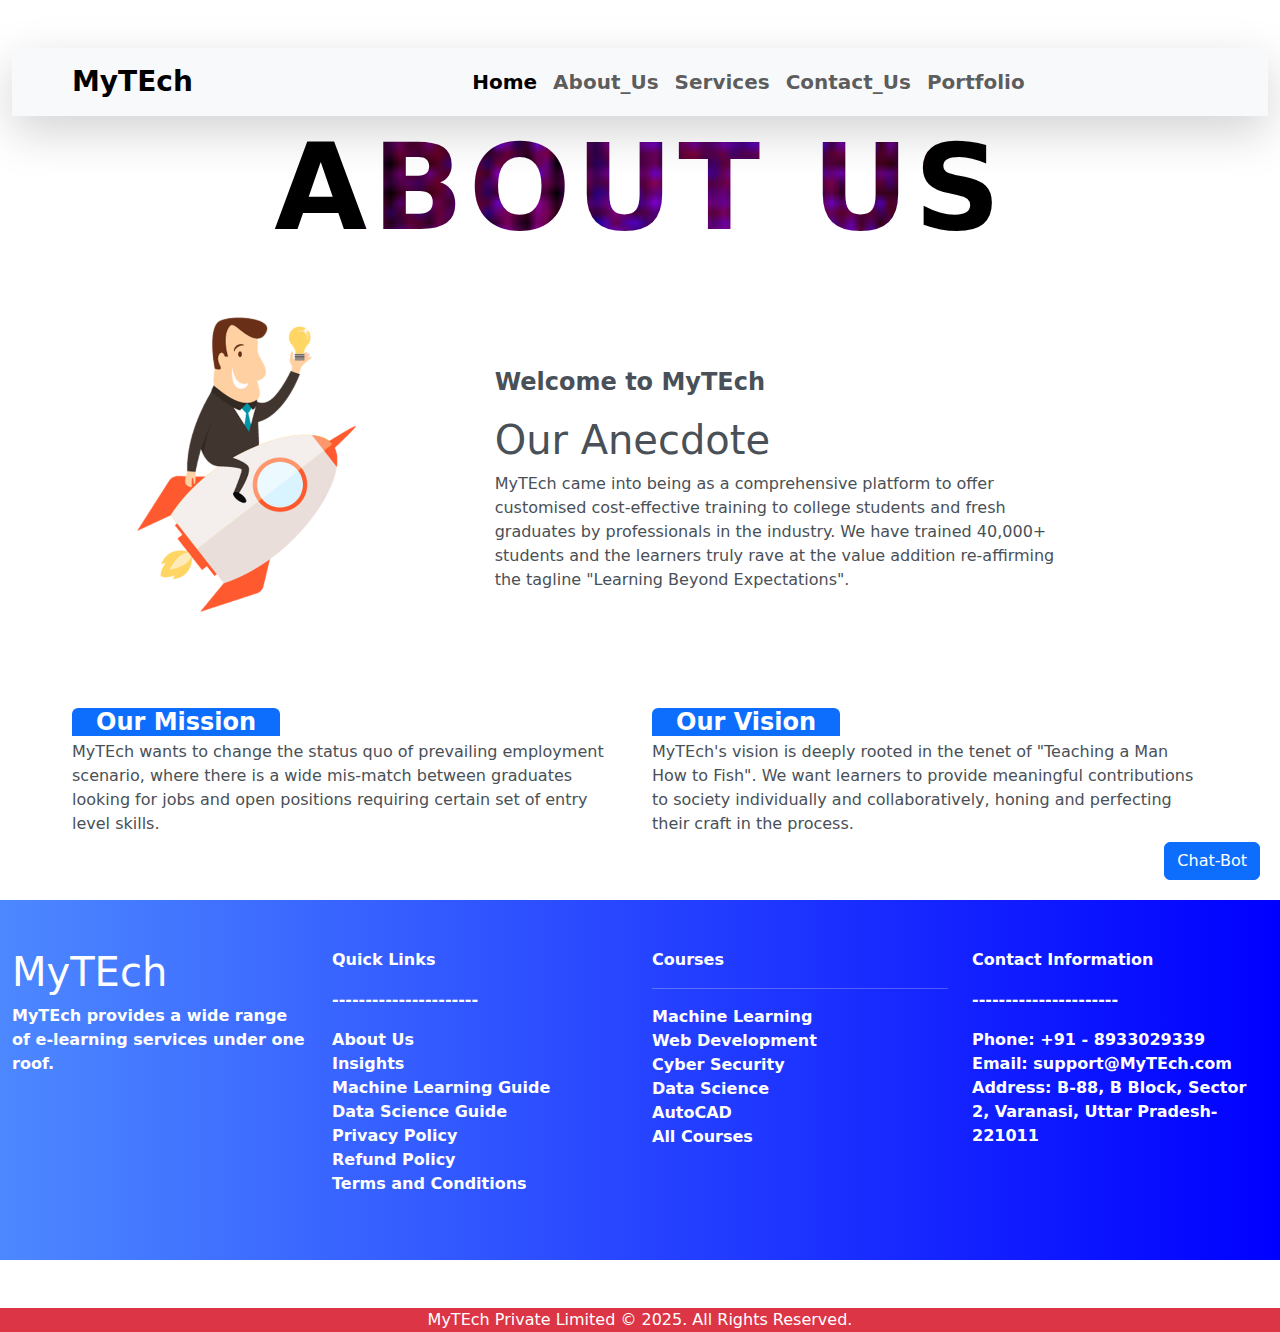
<file: About.html>
<!DOCTYPE html>
<html lang="en">
  <head>
    <meta charset="UTF-8" />
    <meta name="viewport" content="width=device-width, initial-scale=1.0" />
    <title>MyTEch-about</title>
    <link rel="stylesheet" href="css/index.css" />
    <link rel="stylesheet" href="css/about.css" />
    <link
      href="https://cdn.jsdelivr.net/npm/bootstrap@5.3.3/dist/css/bootstrap.min.css"
      rel="stylesheet"
      integrity="sha384-QWTKZyjpPEjISv5WaRU9OFeRpok6YctnYmDr5pNlyT2bRjXh0JMhjY6hW+ALEwIH"
      crossorigin="anonymous"
    />
  </head>
  <body>
  <!-- //Page Loader -->

  <div class="loader-container" id="loader">
    <div class="loader"></div>
</div>

    <button  type="button" class="btn btn-primary chat-bot" data-bs-toggle="modal" data-bs-target="#staticBackdrop">
      Chat-Bot
    </button>

    <!-- Modal -->
<div class="modal fade" id="staticBackdrop" data-bs-backdrop="static" data-bs-keyboard="false" tabindex="-1" aria-labelledby="staticBackdropLabel" aria-hidden="true">
  <div class="modal-dialog">
    <div class="modal-content">
      <div class="modal-header">
        <h1 class="modal-title fs-5" id="staticBackdropLabel">Chat with AI</h1>
        <button type="button" class="btn-close" data-bs-dismiss="modal" aria-label="Close"></button>
      </div>
      <div class="modal-body">
          <iframe
            src="https://www.chatbase.co/chatbot-iframe/03wIKI7X1naOhrCHXk9en"
            width="380px"
            style="height: 450px;"
            frameborder="0"
          ></iframe>
      </div>
     
    </div>
  </div>
</div>
    <!-- chatbot -->
  
  
    <div class="container-fluid mt-5 text-dark-emphasis">

      <nav class="navbar navbar-expand-lg bg-body-tertiary shadow-lg ">
        <div class="container-fluid ">
          <a class="navbar-brand mx-5 fs-3 fw-bolder" href="index.html">MyTEch</a>
          <button
            class="navbar-toggler"
            type="button"
            data-bs-toggle="collapse"
            data-bs-target="#navbarSupportedContent"
            aria-controls="navbarSupportedContent"
            aria-expanded="false"
            aria-label="Toggle navigation"
          >
            <span class="navbar-toggler-icon"></span>
          </button>
          <div class="collapse navbar-collapse" id="navbarSupportedContent">
            <ul class="navbar-nav me-auto mb-2 mb-lg-0"></ul>
            <ul class="navbar-nav me-auto mb-2 mb-lg-0">
              <li class="nav-item">
                <a class="nav-link active fs-5 fw-bolder" aria-current="page" href="index.html">Home</a>
              </li>
              <li class="nav-item">
                <a class="nav-link fs-5 fw-bolder" href="About.html">About_Us</a>
              </li>
              <li class="nav-item">
                <a class="nav-link fs-5 fw-bolder" href="services.html">Services</a>
              </li>
              <li class="nav-item">
                <a class="nav-link fs-5 fw-bolder" href="Contact.html">Contact_Us</a>
              </li>
              <li class="nav-item">
                <a class="nav-link fs-5 fw-bolder" href="https://portfolio-of.netlify.app/">Portfolio</a>
                
              </li>
            </ul>
          </div>
        </div>
      </nav>
      <div class="row">
        <div class="col-12">
          <h1 class="myText text-center">About Us</h1>
        </div>
      </div>


      <div class="row m-md-5 m-sm-1">
        <div class="col-md-4">
          <img
            src="assests/weare.png"
            height="350px"
            class="img-fluid"
            alt=""
          />
        </div>
        <div class="col-md-7 fw-bold col-sm-12 p-5">
          <p class="fs-4 fw-bold">Welcome to MyTEch</p>
          <h1>Our Anecdote</h1>
          <p class="fw-medium">
            MyTEch came into being as a comprehensive platform to offer
            customised cost-effective training to college students and fresh
            graduates by professionals in the industry. We have trained
            40,000+ students and the learners truly rave at the value addition
            re-affirming the tagline "Learning Beyond Expectations".
          </p>
        </div>
      </div>

      <!-- our mission -->

      <div class="row m-md-5 m-sm-1">
        <div class="col-md-6 col-sm-12">
          <p>
            <span  class="fs-4 text-bg-primary px-4 rounded-top fw-bolder">Our Mission</span><br>
            
MyTEch wants to change the status quo of prevailing employment scenario, where there is a wide mis-match between graduates looking for jobs and open positions requiring certain set of entry level skills.
          </p>
        </div>
        <div class="col-md-6 col-sm-12">

          <p class="fs-6">
            <span class="fs-4 text-bg-primary px-4 rounded-top fw-bolder"> Our Vision</span><br>
           
            MyTEch's vision is deeply rooted in the tenet of "Teaching a Man How to Fish". We want learners to provide meaningful contributions to society individually and collaboratively, honing and perfecting their craft in the process.
          </p>
        </div>
      </div>

      <!-- footer start herre -->
      <div
      class="row text-white fw-bold my-5 d-flex justify-content-evenly"
      style="
        background-image: linear-gradient(to right, rgb(77, 136, 255), blue);
      "
    >
      <div class="col-sm-12 col-md-3 my-5">
        <h1>MyTEch</h1>
        <p>
          MyTEch provides a wide range of e-learning services under one roof.
        </p>
      </div>

      <div class="col-sm-12 col-md-3 my-5">
        <p>Quick Links</p>
        <p>----------------------</p>
        <p>
          About Us <br> Insights <br> Machine Learning Guide <br> Data Science Guide <br> Privacy
          Policy <br> Refund Policy <br> Terms and Conditions
        </p>
      </div>

      <div class="col-sm-12 col-md-3 my-5">
        <p>Courses</p>
        <hr />
        <p>
          Machine Learning <br> Web Development <br> Cyber Security <br> Data Science <br> AutoCAD <br>
          All Courses
        </p>
      </div>

      <div class="col-sm-12 col-md-3 my-5">
        <p>Contact Information</p>
        <p>----------------------</p>
        <p>
          Phone: +91 - 8933029339 <br />
          Email: support@MyTEch.com
          <br />
          Address: B-88, B Block, Sector 2, Varanasi, Uttar Pradesh-221011
        </p>
      </div>
    </div>
    <div class="row">
      <div class="col-12 text-center text-bg-danger">MyTEch Private Limited © 2025. All Rights Reserved.</div>
    </div>

    </div>

    <script
      src="https://cdn.jsdelivr.net/npm/bootstrap@5.3.3/dist/js/bootstrap.bundle.min.js"
      integrity="sha384-YvpcrYf0tY3lHB60NNkmXc5s9fDVZLESaAA55NDzOxhy9GkcIdslK1eN7N6jIeHz"
      crossorigin="anonymous"
    ></script>

    <script src="js/app.js"></script>

  </body>
</html>
</file>
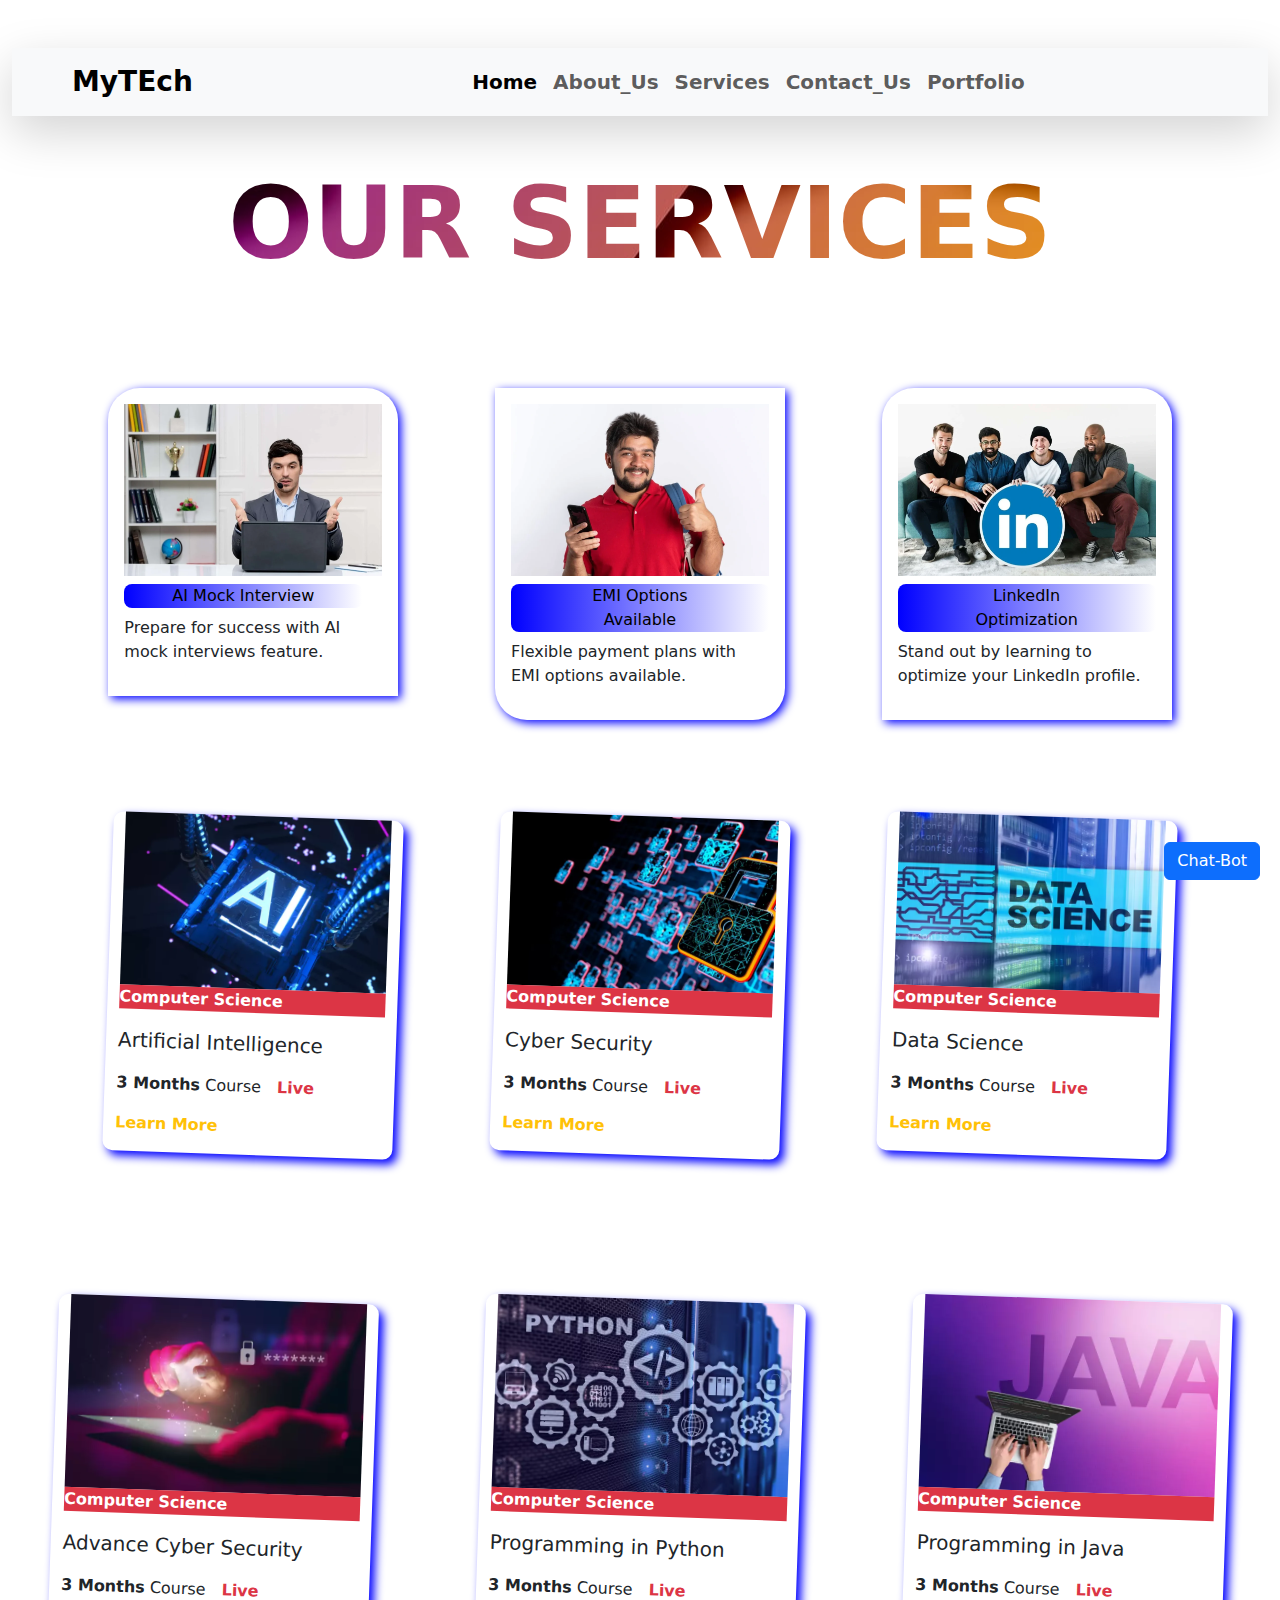
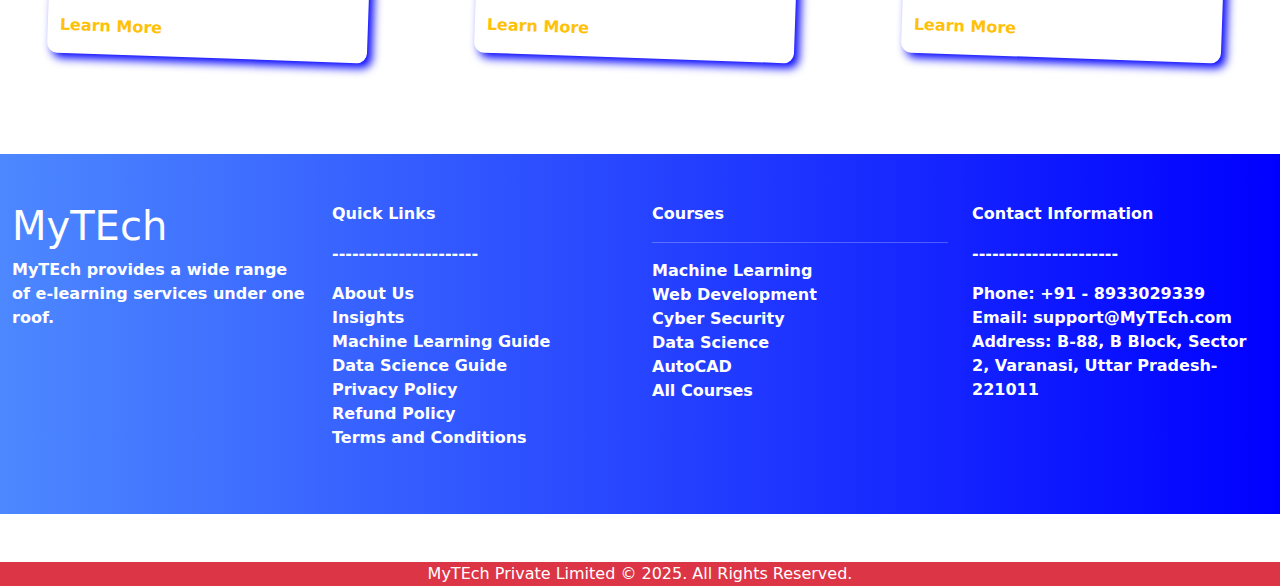
<file: services.html>
<!DOCTYPE html>
<html lang="en">
<head>
    <meta charset="UTF-8">
    <meta name="viewport" content="width=device-width, initial-scale=1.0">
    <title>MyTEch-Services</title>
    <link rel="stylesheet" href="css/index.css">
    <!-- <link rel="stylesheet" href="css/about.css"> -->
    <link rel="stylesheet" href="css/services.css">
    <link
    href="https://cdn.jsdelivr.net/npm/bootstrap@5.3.3/dist/css/bootstrap.min.css"
    rel="stylesheet"
    integrity="sha384-QWTKZyjpPEjISv5WaRU9OFeRpok6YctnYmDr5pNlyT2bRjXh0JMhjY6hW+ALEwIH"
    crossorigin="anonymous"
  />
</head>
<body>

    <!-- //Page Loader -->

    <div class="loader-container" id="loader">
      <div class="loader"></div>
  </div>
    
  <button  type="button" class="btn btn-primary chat-bot" data-bs-toggle="modal" data-bs-target="#staticBackdrop">
    Chat-Bot
  </button>

  <!-- Modal -->
<div class="modal fade" id="staticBackdrop" data-bs-backdrop="static" data-bs-keyboard="false" tabindex="-1" aria-labelledby="staticBackdropLabel" aria-hidden="true">
<div class="modal-dialog">
  <div class="modal-content">
    <div class="modal-header">
      <h1 class="modal-title fs-5" id="staticBackdropLabel">Chat with AI</h1>
      <button type="button" class="btn-close" data-bs-dismiss="modal" aria-label="Close"></button>
    </div>
    <div class="modal-body">
        <iframe
          src="https://www.chatbase.co/chatbot-iframe/03wIKI7X1naOhrCHXk9en"
          width="380px"
          style="height: 450px;"
          frameborder="0"
        ></iframe>
    </div>
   
  </div>
</div>
</div>
  


      <!-- container start herre -->
       <div class="container-fluid mt-5">

        <nav class="navbar navbar-expand-lg bg-body-tertiary shadow-lg ">
          <div class="container-fluid ">
            <a class="navbar-brand mx-5 fs-3 fw-bolder" href="index.html">MyTEch</a>
            <button
              class="navbar-toggler"
              type="button"
              data-bs-toggle="collapse"
              data-bs-target="#navbarSupportedContent"
              aria-controls="navbarSupportedContent"
              aria-expanded="false"
              aria-label="Toggle navigation"
            >
              <span class="navbar-toggler-icon"></span>
            </button>
            <div class="collapse navbar-collapse" id="navbarSupportedContent">
              <ul class="navbar-nav me-auto mb-2 mb-lg-0"></ul>
              <ul class="navbar-nav me-auto mb-2 mb-lg-0">
                <li class="nav-item">
                  <a class="nav-link active fs-5 fw-bolder" aria-current="page" href="index.html">Home</a>
                </li>
                <li class="nav-item">
                  <a class="nav-link fs-5 fw-bolder" href="About.html">About_Us</a>
                </li>
                <li class="nav-item">
                  <a class="nav-link fs-5 fw-bolder" href="services.html">Services</a>
                </li>
                <li class="nav-item">
                  <a class="nav-link fs-5 fw-bolder" href="Contact.html">Contact_Us</a>
                </li>
                <li class="nav-item">
                  <a class="nav-link fs-5 fw-bolder" href="https://portfolio-of.netlify.app/">Portfolio</a>
                  
                </li>
              </ul>
            </div>
          </div>
        </nav>
        <div class="row mt-5">
            <div class="col-12">
                <h1 class="myText text-center">Our Services</h1>
            </div>
        </div>

        <div class="row m-md-5 m-sm-1">
            <div class="col-sm-12 col-md-3 p-3 mt-5 m-auto rounded-top-5 myBox">
              <img src="assests/AI-Mock.webp" class="img-fluid" alt="" />
              <button
                class="rounded-3 px-5 border-0 my-2"
                style="background-image: linear-gradient(to left, white, blue)"
              >
                AI Mock Interview
              </button>
              <p>Prepare for success with AI mock interviews feature.</p>
            </div>
            <div class="col-sm-12 col-md-3 mt-5 p-3 m-auto rounded-bottom-5 myBox">
              <img src="assests/EMI-options.webp" class="img-fluid" alt="" />
              <button
                class="rounded-3 px-5 border-0 my-2"
                style="background-image: linear-gradient(to left, white, blue)"
              >
                EMI Options Available
              </button>
    
              <p>Flexible payment plans with EMI options available.</p>
            </div>
            <div class="col-sm-12 col-md-3 p-3 mt-5 m-auto rounded-top-5 myBox">
              <img
                src="assests/Linkedin-optimization.webp"
                class="img-fluid"
                alt=""
              />
    
              <button
                class="rounded-3 border-0 px-5 my-2"
                style="background-image: linear-gradient(to left, white, blue)"
              >
                LinkedIn Optimization
              </button>
    
              <p>Stand out by learning to optimize your LinkedIn profile.</p>
            </div>
          </div>

          <div class="row m-md-5 m-sm-1 list">
            <div class="col-md-3 m-auto my-sm-5 col-sm-12 my-card">
              <img
                src="assests/Artificial-Intelligence.webp"
                class="img-fluid"
                alt=""
              />
              <p class="fw-bolder text-white bg-danger mx-auto">Computer Science</p>
              <p class="fs-5">Artificial Intelligence</p>
              <div class="d-flex justify-content-start">
                <p><span class="fw-bold">3 Months</span> Course</p>
                <p class="fw-bolder text-danger mx-3">Live</p>
              </div>
              <p class="fw-bolder text-warning">Learn More</p>
            </div>
    
            <div class="col-md-3 m-auto my-sm-5 col-sm-12 my-card">
              <img src="assests/Cyber-Security.webp" class="img-fluid" alt="" />
              <p class="fw-bolder text-white bg-danger mx-auto">Computer Science</p>
              <p class="fs-5">Cyber Security</p>
              <div class="d-flex justify-content-start">
                <p><span class="fw-bold">3 Months</span> Course</p>
                <p class="fw-bolder text-danger mx-3">Live</p>
              </div>
              <p class="fw-bolder text-warning">Learn More</p>
            </div>
    
            <div class="col-md-3 m-auto my-sm-5 col-sm-12 my-card">
              <img src="assests/Data-Science.webp" class="img-fluid" alt="" />
              <p class="fw-bolder text-white bg-danger mx-auto">Computer Science</p>
              <p class="fs-5">Data Science</p>
              <div class="d-flex justify-content-start">
                <p><span class="fw-bold">3 Months</span> Course</p>
                <p class="fw-bolder text-danger mx-3">Live</p>
              </div>
              <p class="fw-bolder text-warning">Learn More</p>
            </div>
          </div>

          <div class="row my-5 list">
            <div class="col-md-3 m-auto my-sm-5 col-sm-12 my-card">
              <img
                src="assests/Advance-Cyber-Security.webp"
                class="img-fluid"
                alt=""
              />
              <p class="fw-bolder text-white bg-danger mx-auto">Computer Science</p>
              <p class="fs-5">Advance Cyber Security</p>
              <div class="d-flex justify-content-start">
                <p><span class="fw-bold">3 Months</span> Course</p>
                <p class="fw-bolder text-danger mx-3">Live</p>
              </div>
              <p class="fw-bolder text-warning">Learn More</p>
            </div>
    
            <div class="col-md-3 m-auto my-sm-5 col-sm-12 my-card">
              <img
                src="assests/Programming-in-Python.webp"
                class="img-fluid"
                alt=""
              />
              <p class="fw-bolder text-white bg-danger mx-auto">Computer Science</p>
              <p class="fs-5">Programming in Python</p>
              <div class="d-flex justify-content-start">
                <p><span class="fw-bold">3 Months</span> Course</p>
                <p class="fw-bolder text-danger mx-3">Live</p>
              </div>
              <p class="fw-bolder text-warning">Learn More</p>
            </div>
    
            <div class="col-md-3 m-auto my-sm-5 col-sm-12 my-card">
              <img
                src="assests/Programming-in-Java.webp"
                class="img-fluid"
                alt=""
              />
              <p class="fw-bolder text-white bg-danger mx-auto">Computer Science</p>
              <p class="fs-5">Programming in Java</p>
              <div class="d-flex justify-content-start">
                <p><span class="fw-bold">3 Months</span> Course</p>
                <p class="fw-bolder text-danger mx-3">Live</p>
              </div>
              <p class="fw-bolder text-warning">Learn More</p>
            </div>
          </div>


          <!-- footer goes herre -->

          <div
          class="row text-white fw-bold my-5 d-flex justify-content-evenly"
          style="
            background-image: linear-gradient(to right, rgb(77, 136, 255), blue);
          "
        >
          <div class="col-sm-12 col-md-3 my-5">
            <h1>MyTEch</h1>
            <p>
              MyTEch provides a wide range of e-learning services under one roof.
            </p>
          </div>
  
          <div class="col-sm-12 col-md-3 my-5">
            <p>Quick Links</p>
            <p>----------------------</p>
            <p>
              About Us <br> Insights <br> Machine Learning Guide <br> Data Science Guide <br> Privacy
              Policy <br> Refund Policy <br> Terms and Conditions
            </p>
          </div>
  
          <div class="col-sm-12 col-md-3 my-5">
            <p>Courses</p>
            <hr />
            <p>
              Machine Learning <br> Web Development <br> Cyber Security <br> Data Science <br> AutoCAD <br>
              All Courses
            </p>
          </div>
  
          <div class="col-sm-12 col-md-3 my-5">
            <p>Contact Information</p>
            <p>----------------------</p>
            <p>
              Phone: +91 - 8933029339 <br />
              Email: support@MyTEch.com
              <br />
              Address: B-88, B Block, Sector 2, Varanasi, Uttar Pradesh-221011
            </p>
          </div>
        </div>
        <div class="row">
          <div class="col-12 text-center text-bg-danger">MyTEch Private Limited © 2025. All Rights Reserved.</div>
        </div>



       </div>


    

    <script
    src="https://cdn.jsdelivr.net/npm/bootstrap@5.3.3/dist/js/bootstrap.bundle.min.js"
    integrity="sha384-YvpcrYf0tY3lHB60NNkmXc5s9fDVZLESaAA55NDzOxhy9GkcIdslK1eN7N6jIeHz"
    crossorigin="anonymous"
  ></script>
  <script src="js/app.js"></script>
  
</body>
</html>
</file>
<file: css/index.css>
* {
  margin: 0;
  padding: 0;
  box-sizing: border-box;
  --bgclr:  linear-gradient(to right, rgb(197, 216, 253), blue);
  position: relative;
}
body{
  overflow-x: hidden;
}


.button-container { 
  text-decoration: none !important;
  
  display: flex;
  width: 670px;   
  /* background-image: linear-gradient(to left, rgb(137, 177, 255),blue); */
  background-color: rgba(0, 0, 255, 0.235);
  backdrop-filter: blur(5px);
  border: 1px solid white;
  height: 50px;
  align-items: center;
  justify-content: space-around;
  border-radius: 10px; 
  box-shadow: rgba(0, 0, 0, 0.35) 0px 5px 15px,
    rgba(0, 73, 144, 0.5) 5px 10px 15px;
  transition: all 0.5s;
}
.button-container:hover {
  width: 700px;
  transition: all 0.5s;
}

.button {
  outline: 0 !important;
  border: 0 !important;
  text-decoration: none !important;

  height: 40px;
  border-radius: 50%;
  background-color: transparent;
  display: flex;
  align-items: center;
  justify-content: center;
  color: #fff;
  transition: all ease-in-out 0.3s;
  cursor: pointer;
}


.button:hover {
  transform: translateY(-3px);
}

.icon {
  font-size: 28px;
}

.course-container{
  height: 100px;
  width: 300px;
  display: flex;
  align-items: center;
  justify-content: space-evenly;
  background-image: linear-gradient(to right, rgb(197, 216, 253), blue);
  border-radius: 25px;
  box-shadow:  5px 5px 10px black ;
  margin-left: 100px;
}
.course-container select{
  padding: 10px 20px;
  border:none;
  background-image: var(--bgclr);
  border-radius: 20px;
}
.course-container button{
  padding: 7px 40px;
  border:none;
  background-image: var(--bgclr);
  border-radius: 20px;
}
.box{
  height: 40px;
  
  display: flex;
  justify-content: center;
  align-items: center;
  width: 100px;
  color: rgba(0, 0, 0, 0.585);
  font-weight: 900;
  background-color: rgba(81, 86, 90, 0.044);
  border-radius: 16px;
  margin-bottom: 20px;
  margin-top: 20px;
  margin-left: 20px;
  margin-right: 20px;
transition: 0.2s;
  border: 1px solid black;
  /* box-shadow:  5px 5px 10px black ;    */
  box-shadow: 3px 3px 10px blue !important;

  
}
.box:hover{
  scale: 1.2;
}
.box2{
  border: 1px dotted black;
  box-shadow:  5px 5px 10px black ;
}
.myBox{
  box-shadow: 3px 3px 10px blue !important;
  
transition: 0.3s;
}
.myBox:hover{
  transform:rotate(5deg);
  scale: 1.1;
  border: 1px solid black;
  box-shadow: 3px 3px 10px blue !important;
}

.box-margin{
  margin-top:150px !important ;
}
.my-card{
  box-shadow: 5px 5px 10px blue;
  border-radius: 10px;
  transition: 0.2s;
  transform: rotate(2deg);

  scale: 1;


  .button a{
    text-decoration: none !important;
    
  }
}

.list:hover .my-card:not(:hover){
  filter: grayscale(1) blur(5px);
  scale: 0.8;
  transform: rotate(-5deg);

}
.list-box:hover .card:not(:hover){
  filter: blur(1px);
  box-shadow: 2px 2px 10px blue;
}
/* .my-card:not(:hover){
  border: 1px solid black;
  transform: rotate(5deg);
  scale: 0.8;

  opacity: 0.7;
  box-shadow: 5px 5px 10px rgb(0, 0, 0);


} */


/* //Messsage Container */

.msg-container {
  position: fixed;
  top: 0;
  left: 0;
  width: 100%;
  height: 100%;
  display: flex;
  align-items: center;
  justify-content: center;
  background: white;
  z-index: 1000;
}
.msg{
  font-size: 80px;
  background-image: linear-gradient(to right,blue,red);

  background-clip: text;
  color: transparent;
  font-weight: 800;
}



/* //Loader css */

  .loader-container {
            position: fixed;
            top: 0;
            left: 0;
            width: 100%;
            height: 100%;
            display: flex;
            align-items: center;
            justify-content: center;
            background: white;
            z-index: 1000;
        }

        /* Create the spinning loader */
        .loader {
            width: 50px;
            height: 50px;
            border: 5px solid #f3f3f3;
            border-top: 5px solid #3498db;
            border-radius: 50%;
            animation: spin 1s linear infinite;
        }

        /* Spin animation */
        @keyframes spin {
            0% { transform: rotate(0deg); }
            100% { transform: rotate(360deg); }
        }


@media only screen and (max-width: 600px) {
  body {
    background-color: lightblue !important;
  }
  .course-container{
    margin-left: 20px;
  }
  .my-card{
    margin-top: 30px !important;
    padding: 30px !important;
  }
  .button-container{
    width: 100%; 
  }
  .button a{
    text-decoration: none;
  }
  .chat-bot{
    position:fixed;
    z-index: 99;
    right: 50px !important;
    bottom: 20px !important;
    
  }
  .myBox:hover{
    transform:rotate(3deg);
    scale: 0.9;
    border: 1px solid black;
    box-shadow: 3px 3px 10px blue !important;
  }
  
.course-container{
  height: 60px;
  width: 200px;
  display: flex;
  align-items: center;
  justify-content: space-evenly;
  background-image: linear-gradient(to right, rgb(197, 216, 253), blue);
  border-radius: 25px;
  box-shadow:  5px 5px 10px black ;
  margin-left: 10px;
}
.course-container select{
  padding: 10px 10px;
  border:none;
  background-image: var(--bgclr);
  border-radius: 20px;
}
.course-container button{
  padding: 7px 15px;
  border:none;
  background-image: var(--bgclr);
  border-radius: 20px;
}
}

.chat-bot{
  position:fixed;
  z-index: 99;
  right: 20px;
  bottom: 20px;
  
}
</file>
<file: css/about.css>
.myText{
    font-size: 120px;
    font-weight: 900;
    text-transform: uppercase;
    letter-spacing: 5px;
    text-align: center;
    position: relative;
    

    /* Background Image */
    background: url('cube-14564_128.gif') no-repeat center;
    background-size: cover;

    /* Text Clipping */
    -webkit-background-clip: text;
    background-clip: text;
    -webkit-text-fill-color: transparent;
    text-fill-color: transparent;
 
    
}

/* media query start header */

@media only screen and (max-width: 600px) {
    body {
      background-color: lightblue !important;
    }
   .myText{
    font-size: 60px
   }
  }
</file>
<file: css/services.css>
.myText{
    font-size: 100px;
    text-transform: uppercase;
    font-weight: 900;
    background: url('../assests/webmy.jpg') center  no-repeat;
    color: transparent;
    background-clip: text;
}
@media only screen and (max-width: 600px) {
    body {
      background-color: lightblue !important;
    }
   .myText{
    font-size: 60px !important
   }
  }
</file>
